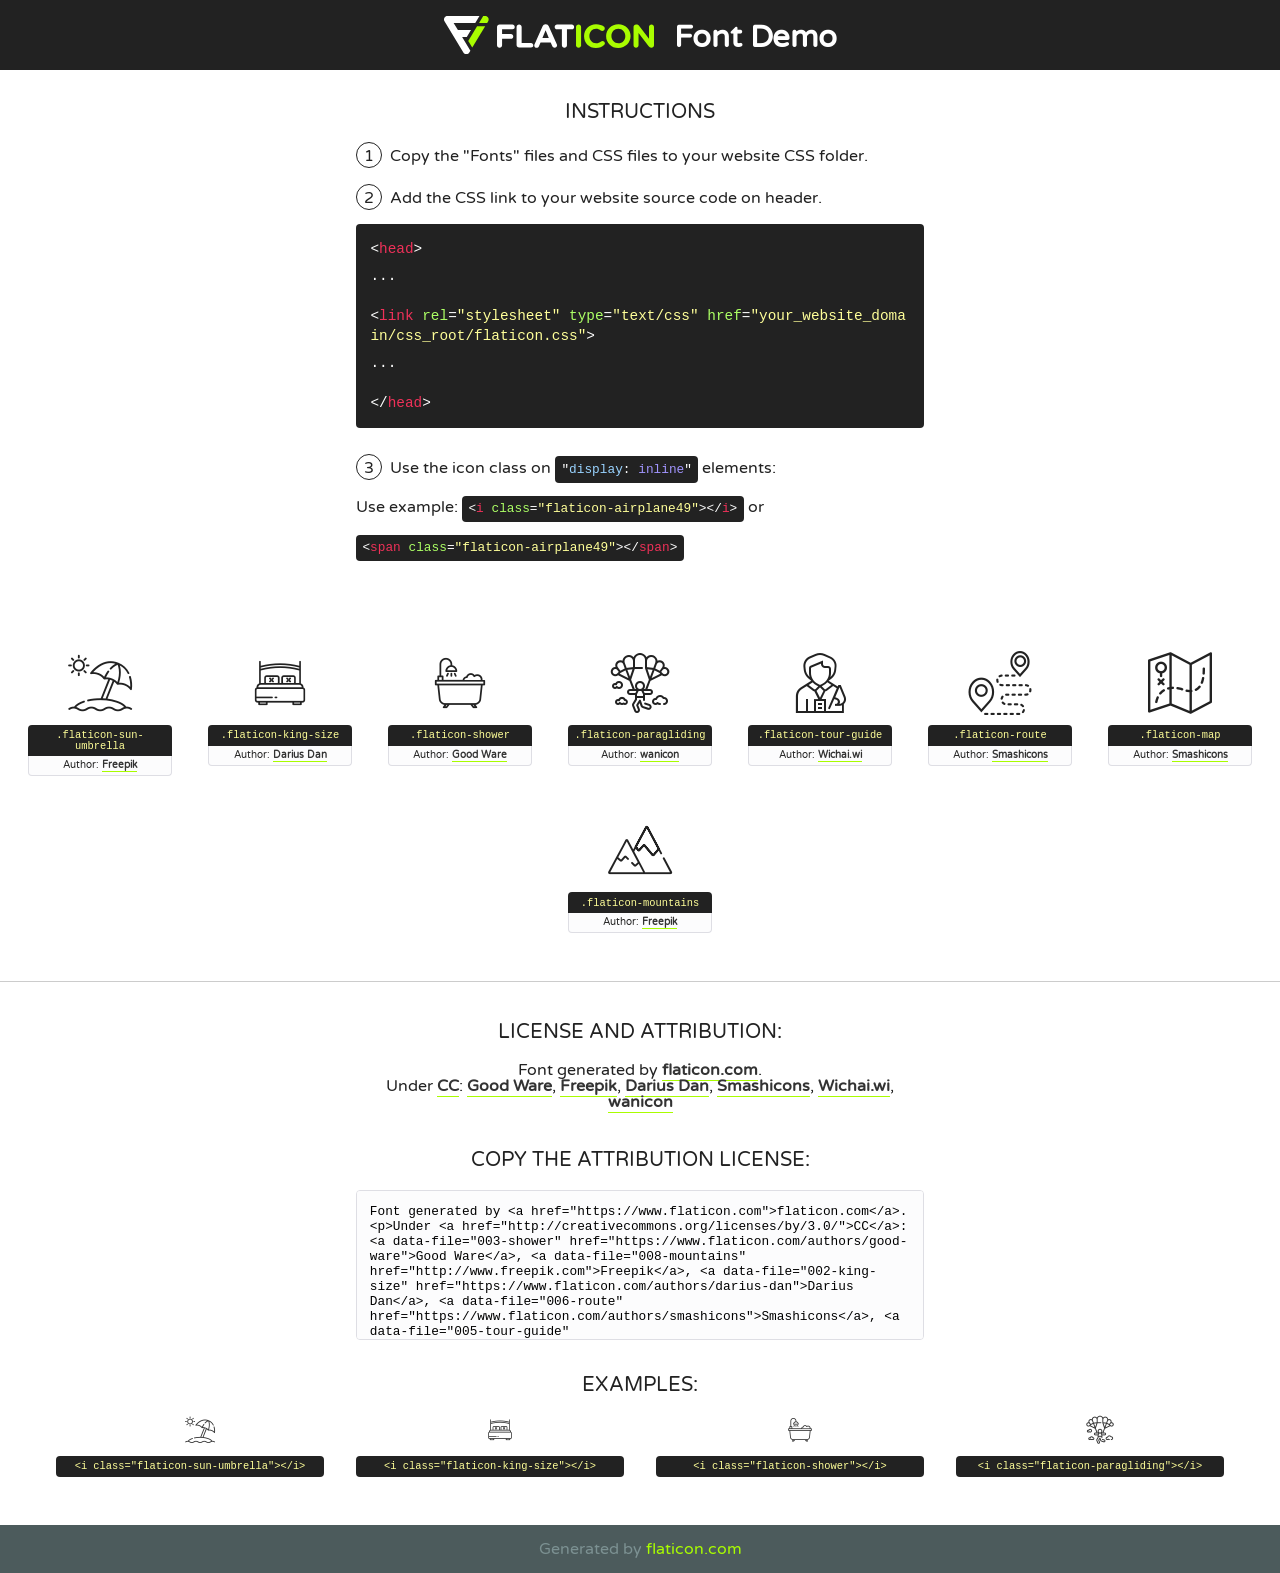
<file: fonts/flaticon/font/flaticon.html>
<!DOCTYPE html>
<!--
  Flaticon icon font: Flaticon
  Creation date: 22/08/2019 02:16
-->
<html>
<!DOCTYPE html>
<html>

<head>
    <title>Flaticon WebFont</title>
    <link href="http://fonts.googleapis.com/css?family=Varela+Round" rel="stylesheet" type="text/css" />
    <link rel="stylesheet" type="text/css" href="flaticon.css">
    <meta charset="UTF-8">
    <style>
    html, body, div, span, applet, object, iframe,
    h1, h2, h3, h4, h5, h6, p, blockquote, pre,
    a, abbr, acronym, address, big, cite, code,
    del, dfn, em, img, ins, kbd, q, s, samp,
    small, strike, strong, sub, sup, tt, var,
    b, u, i, center,
    dl, dt, dd, ol, ul, li,
    fieldset, form, label, legend,
    table, caption, tbody, tfoot, thead, tr, th, td,
    article, aside, canvas, details, embed, 
    figure, figcaption, footer, header, hgroup, 
    menu, nav, output, ruby, section, summary,
    time, mark, audio, video {
        margin: 0;
        padding: 0;
        border: 0;
        font-size: 100%;
        font: inherit;
        vertical-align: baseline;
    }
    /* HTML5 display-role reset for older browsers */
    article, aside, details, figcaption, figure, 
    footer, header, hgroup, menu, nav, section {
        display: block;
    }
    body {
        line-height: 1;
    }
    ol, ul {
        list-style: none;
    }
    blockquote, q {
        quotes: none;
    }
    blockquote:before, blockquote:after,
    q:before, q:after {
        content: '';
        content: none;
    }
    table {
        border-collapse: collapse;
        border-spacing: 0;
    }
    body {
        font-family: 'Varela Round', Helvetica, Arial, sans-serif;
        font-size: 16px;
        color: #222;
    }
    a {
        color: #333;
        border-bottom: 1px solid #a9fd00;
        font-weight: bold;
        text-decoration: none;
    }
    * {
        -moz-box-sizing: border-box;
        -webkit-box-sizing: border-box;
        box-sizing: border-box;
        margin: 0;
        padding: 0;
    }
    [class^="flaticon-"]:before, [class*=" flaticon-"]:before, [class^="flaticon-"]:after, [class*=" flaticon-"]:after {
        font-family: Flaticon;
        font-size: 30px;
        font-style: normal;
        margin-left: 20px;
        color: #333;
    }
    .wrapper {
        max-width: 600px;
        margin: auto;
        padding: 0 1em;
    }
    .title {
        font-size: 1.25em;
        text-align: center;
        margin-bottom: 1em;
        text-transform: uppercase;
    }
    header {
        text-align: center;
        background-color: #222;
        color: #fff;
        padding: 1em;
    }
    header .logo {
        width: 210px;
        height: 38px;
        display: inline-block;
        vertical-align: middle;
        margin-right: 1em;
        border: none;
    }
    header strong {
        font-size: 1.95em;
        font-weight: bold;
        vertical-align: middle;
        margin-top: 5px;
        display: inline-block;
    }
    .demo {
        margin: 2em auto;
        line-height: 1.25em;
    }
    .demo ul li {
        margin-bottom: 1em;
    }
    .demo ul li .num {
        color: #222;
        border-radius: 20px;
        display: inline-block;
        width: 26px;
        padding: 3px;
        height: 26px;
        text-align: center;
        margin-right: 0.5em;
        border: 1px solid #222;
    }
    .demo ul li code {
        background-color: #222;
        border-radius: 4px;
        padding: 0.25em 0.5em;
        display: inline-block;
        color: #fff;
        font-family: Consolas,Monaco,Lucida Console,Liberation Mono,DejaVu Sans Mono,Bitstream Vera Sans Mono,Courier New, monospace;
        font-weight: lighter;
        margin-top: 1em;
        font-size: 0.8em;
        word-break: break-all;
    }
    .demo ul li code.big {
        padding: 1em;
        font-size: 0.9em;
    }
    .demo ul li code .red {
        color: #EF3159;
    }
    .demo ul li code .green {
        color: #ACFF65;
    }
    .demo ul li code .yellow {
        color: #FFFF99;
    }
    .demo ul li code .blue {
        color: #99D3FF;
    }
    .demo ul li code .purple {
        color: #A295FF;
    }
    .demo ul li code .dots {
        margin-top: 0.5em;
        display: block;
    }
    #glyphs {
        border-bottom: 1px solid #ccc;
        padding: 2em 0;
        text-align: center;
    }
    .glyph {
        display: inline-block;
        width: 9em;
        margin: 1em;
        text-align: center;
        vertical-align: top;
        background: #FFF;
    }
    .glyph .glyph-icon {
        padding: 10px;
        display: block;
        font-family:"Flaticon";
        font-size: 64px;
        line-height: 1;
    }
    .glyph .glyph-icon:before {
        font-size: 64px;
        color: #222;
        margin-left: 0;
    }
    .class-name {
        font-size: 0.65em;
        background-color: #222;
        color: #fff;
        border-radius: 4px 4px 0 0;
        padding: 0.5em;
        color: #FFFF99;
        font-family: Consolas,Monaco,Lucida Console,Liberation Mono,DejaVu Sans Mono,Bitstream Vera Sans Mono,Courier New, monospace;
    }
    .author-name {
        font-size: 0.6em;
        background-color: #fcfcfd;
        border: 1px solid #DEDEE4;
        border-top: 0;
        border-radius: 0 0 4px 4px;
        padding: 0.5em;
    }
    .class-name:last-child {
        font-size: 10px;
        color:#888;
    }
    .class-name:last-child a {
        font-size: 10px;
        color:#555;
    }
    .class-name:last-child a:hover {
        color:#a9fd00;
    }
    .glyph > input {
        display: block;
        width: 100px;
        margin: 5px auto;
        text-align: center;
        font-size: 12px;
        cursor: text;
    }
    .glyph > input.icon-input {
        font-family:"Flaticon";
        font-size: 16px;
        margin-bottom: 10px;
    }
    .attribution .title {
        margin-top: 2em;
    }
    .attribution textarea {
        background-color: #fcfcfd;
        padding: 1em;
        border: none;
        box-shadow: none;
        border: 1px solid #DEDEE4;
        border-radius: 4px;
        resize: none;
        width: 100%;
        height: 150px;
        font-size: 0.8em;
        font-family: Consolas,Monaco,Lucida Console,Liberation Mono,DejaVu Sans Mono,Bitstream Vera Sans Mono,Courier New, monospace;
        -webkit-appearance: none;
    }
    .iconsuse {
        margin: 2em auto;
        text-align: center;
        max-width: 1200px;
    }
    .iconsuse:after {
        content: '';
        display: table;
        clear: both;
    }
    .iconsuse .image {
        float: left;
        width: 25%;
        padding: 0 1em;
    }
    .iconsuse .image p {
        margin-bottom: 1em;
    }
    .iconsuse .image span {
        display: block;
        font-size: 0.65em;
        background-color: #222;
        color: #fff;
        border-radius: 4px;
        padding: 0.5em;
        color: #FFFF99;
        margin-top: 1em;
        font-family: Consolas,Monaco,Lucida Console,Liberation Mono,DejaVu Sans Mono,Bitstream Vera Sans Mono,Courier New, monospace;
    }
    #footer {
        text-align: center;
        background-color: #4C5B5C;
        color: #7c9192;
        padding: 1em;
    }
    #footer a {
        border: none;
        color: #a9fd00;
        font-weight: normal;
    }
    @media (max-width: 960px) {
        .iconsuse .image {
            width: 50%;
        }
    }
    @media (max-width: 560px) {
        .iconsuse .image {
            width: 100%;
        }
    }
    </style>
</head>

<body class="characters-off">

    <header>
        <a href="https://www.flaticon.com" target="_blank" class="logo">
            <svg version="1.1" xmlns="http://www.w3.org/2000/svg" xmlns:xlink="http://www.w3.org/1999/xlink" xmlns:a="http://ns.adobe.com/AdobeSVGViewerExtensions/3.0/" viewBox="0 0 560.875 102.036" enable-background="new 0 0 560.875 102.036" xml:space="preserve">
                <defs>
                </defs>
                <g>
                    <g class="letters">
                        <path fill="#ffffff" d="M141.596,29.675c0-3.777,2.985-6.767,6.764-6.767h34.438c3.426,0,6.15,2.728,6.15,6.15
                        c0,3.43-2.724,6.149-6.15,6.149h-27.674v13.091h23.719c3.429,0,6.151,2.724,6.151,6.15c0,3.43-2.723,6.149-6.151,6.149h-23.719
                        v17.574c0,3.773-2.986,6.761-6.764,6.761c-3.779,0-6.764-2.989-6.764-6.761V29.675z"></path>
                        <path fill="#ffffff" d="M193.844,29.149c0-3.781,2.985-6.767,6.764-6.767c3.776,0,6.763,2.985,6.763,6.767v42.957h25.039
                        c3.426,0,6.149,2.726,6.149,6.153c0,3.425-2.723,6.15-6.149,6.15h-31.802c-3.779,0-6.764-2.986-6.764-6.768V29.149z"></path>
                        <path fill="#ffffff" d="M241.891,75.71l21.438-48.407c1.492-3.341,4.215-5.357,7.906-5.357h0.792
                        c3.686,0,6.323,2.017,7.815,5.357l21.439,48.407c0.436,0.967,0.701,1.845,0.701,2.723c0,3.602-2.809,6.501-6.414,6.501
                        c-3.161,0-5.269-1.845-6.499-4.655l-4.132-9.661h-27.059l-4.301,10.102c-1.144,2.631-3.426,4.214-6.237,4.214
                        c-3.517,0-6.24-2.81-6.24-6.325C241.1,77.64,241.451,76.677,241.891,75.71z M279.932,58.666l-8.521-20.297l-8.526,20.297H279.932
                        z"></path>
                        <path fill="#ffffff" d="M314.864,35.387H301.86c-3.429,0-6.239-2.813-6.239-6.238c0-3.429,2.811-6.24,6.239-6.24h39.533
                        c3.426,0,6.237,2.811,6.237,6.24c0,3.425-2.811,6.238-6.237,6.238h-13.001v42.785c0,3.773-2.99,6.761-6.764,6.761
                        c-3.779,0-6.764-2.989-6.764-6.761V35.387z"></path>
                        <path fill="#A9FD00" d="M352.615,29.149c0-3.781,2.985-6.767,6.767-6.767c3.774,0,6.761,2.985,6.761,6.767v49.024
                        c0,3.773-2.987,6.761-6.761,6.761c-3.781,0-6.767-2.989-6.767-6.761V29.149z"></path>
                        <path fill="#A9FD00" d="M374.132,53.836v-0.179c0-17.481,13.178-31.801,32.065-31.801c9.22,0,15.459,2.458,20.557,6.238
                        c1.402,1.054,2.637,2.985,2.637,5.357c0,3.692-2.985,6.59-6.681,6.59c-1.845,0-3.071-0.702-4.044-1.319
                        c-3.776-2.813-7.729-4.393-12.562-4.393c-10.364,0-17.831,8.611-17.831,19.154v0.173c0,10.542,7.291,19.329,17.831,19.329
                        c5.715,0,9.492-1.756,13.359-4.834c1.049-0.874,2.458-1.491,4.039-1.491c3.429,0,6.325,2.813,6.325,6.236
                        c0,2.106-1.056,3.78-2.282,4.834c-5.539,4.834-12.036,7.733-21.878,7.733C387.572,85.464,374.132,71.493,374.132,53.836z"></path>
                        <path fill="#A9FD00" d="M433.009,53.836v-0.179c0-17.481,13.79-31.801,32.766-31.801c18.981,0,32.592,14.143,32.592,31.628v0.173
                        c0,17.483-13.785,31.807-32.769,31.807C446.625,85.464,433.009,71.32,433.009,53.836z M484.224,53.836v-0.179
                        c0-10.539-7.725-19.326-18.626-19.326c-10.893,0-18.449,8.611-18.449,19.154v0.173c0,10.542,7.73,19.329,18.626,19.329
                        C476.676,72.986,484.224,64.378,484.224,53.836z"></path>
                        <path fill="#A9FD00" d="M506.233,29.321c0-3.774,2.99-6.763,6.767-6.763h1.401c3.252,0,5.183,1.583,7.029,3.953l26.093,34.265
                        V29.059c0-3.692,2.99-6.677,6.681-6.677c3.683,0,6.671,2.985,6.671,6.677v48.934c0,3.78-2.987,6.765-6.764,6.765h-0.436
                        c-3.257,0-5.188-1.581-7.034-3.953l-27.056-35.492v32.944c0,3.687-2.985,6.676-6.678,6.676c-3.683,0-6.673-2.989-6.673-6.676
                        V29.321z"></path>
                    </g>
                    <g class="insignia">
                        <path fill="#ffffff" d="M48.372,56.137h12.517l11.156-18.537H37.186L25.688,18.539h57.825L94.668,0H9.271
                        C5.925,0,2.842,1.801,1.198,4.716c-1.644,2.907-1.593,6.482,0.134,9.343l50.38,83.501c1.678,2.781,4.689,4.476,7.938,4.476
                        c3.246,0,6.257-1.695,7.935-4.476l2.898-4.804L48.372,56.137z"></path>
                        <g class="i">
                            <path fill="#A9FD00" d="M93.575,18.539h0.031v0.004l21.652,0.004l2.705-4.488c1.727-2.861,1.778-6.436,0.133-9.343
                            C116.454,1.801,113.371,0,110.026,0h-5.294L93.575,18.539z"></path>
                            <polygon fill="#A9FD00" points="88.291,27.356 64.725,66.486 75.519,84.404 109.942,27.356"></polygon>
                        </g>
                    </g>
                </g>
            </svg>
        </a>
        <strong>Font Demo</strong>
    </header>


    <section class="demo wrapper">

        <p class="title">Instructions</p>

        <ul>
            <li>
                <span class="num">1</span>Copy the "Fonts" files and CSS files to your website CSS folder.
            </li>
            <li>
                <span class="num">2</span>Add the CSS link to your website source code on header.
                <code class="big">
                    &lt;<span class="red">head</span>&gt;
                    <br/><span class="dots">...</span>
                    <br/>&lt;<span class="red">link</span> <span class="green">rel</span>=<span class="yellow">"stylesheet"</span> <span class="green">type</span>=<span class="yellow">"text/css"</span> <span class="green">href</span>=<span class="yellow">"your_website_domain/css_root/flaticon.css"</span>&gt;
                    <br/><span class="dots">...</span>
                    <br/>&lt;/<span class="red">head</span>&gt;
                </code>
            </li>

            <li>
                <p>
                    <span class="num">3</span>Use the icon class on <code>"<span class="blue">display</span>:<span class="purple"> inline</span>"</code> elements:
                    <br />
                    Use example: <code>&lt;<span class="red">i</span> <span class="green">class</span>=<span class="yellow">&quot;flaticon-airplane49&quot;</span>&gt;&lt;/<span class="red">i</span>&gt;</code> or <code>&lt;<span class="red">span</span> <span class="green">class</span>=<span class="yellow">&quot;flaticon-airplane49&quot;</span>&gt;&lt;/<span class="red">span</span>&gt;</code>
            </li>
        </ul>

    </section>




   <section id="glyphs">          
    
      
        <div class="glyph"><div class="glyph-icon flaticon-sun-umbrella"></div>
            <div class="class-name">.flaticon-sun-umbrella</div>
            <div class="author-name">Author: <a data-file="001-sun-umbrella" href="http://www.freepik.com">Freepik</a> </div> 
        </div>        
        
        <div class="glyph"><div class="glyph-icon flaticon-king-size"></div>
            <div class="class-name">.flaticon-king-size</div>
            <div class="author-name">Author: <a data-file="002-king-size" href="https://www.flaticon.com/authors/darius-dan">Darius Dan</a> </div> 
        </div>        
        
        <div class="glyph"><div class="glyph-icon flaticon-shower"></div>
            <div class="class-name">.flaticon-shower</div>
            <div class="author-name">Author: <a data-file="003-shower" href="https://www.flaticon.com/authors/good-ware">Good Ware</a> </div> 
        </div>        
        
        <div class="glyph"><div class="glyph-icon flaticon-paragliding"></div>
            <div class="class-name">.flaticon-paragliding</div>
            <div class="author-name">Author: <a data-file="004-paragliding" href="https://www.flaticon.com/authors/wanicon">wanicon</a> </div> 
        </div>        
        
        <div class="glyph"><div class="glyph-icon flaticon-tour-guide"></div>
            <div class="class-name">.flaticon-tour-guide</div>
            <div class="author-name">Author: <a data-file="005-tour-guide" href="https://www.flaticon.com/authors/wichaiwi">Wichai.wi</a> </div> 
        </div>        
        
        <div class="glyph"><div class="glyph-icon flaticon-route"></div>
            <div class="class-name">.flaticon-route</div>
            <div class="author-name">Author: <a data-file="006-route" href="https://www.flaticon.com/authors/smashicons">Smashicons</a> </div> 
        </div>        
        
        <div class="glyph"><div class="glyph-icon flaticon-map"></div>
            <div class="class-name">.flaticon-map</div>
            <div class="author-name">Author: <a data-file="007-map" href="https://www.flaticon.com/authors/smashicons">Smashicons</a> </div> 
        </div>        
        
        <div class="glyph"><div class="glyph-icon flaticon-mountains"></div>
            <div class="class-name">.flaticon-mountains</div>
            <div class="author-name">Author: <a data-file="008-mountains" href="http://www.freepik.com">Freepik</a> </div> 
        </div>        
        

    </section>



    <section class="attribution wrapper"   style="text-align:center;">

      <div class="title">License and attribution:</div><div class="attrDiv">Font generated by <a href="https://www.flaticon.com">flaticon.com</a>. <div><p>Under <a href="http://creativecommons.org/licenses/by/3.0/">CC</a>: <a data-file="003-shower" href="https://www.flaticon.com/authors/good-ware">Good Ware</a>, <a data-file="008-mountains" href="http://www.freepik.com">Freepik</a>, <a data-file="002-king-size" href="https://www.flaticon.com/authors/darius-dan">Darius Dan</a>, <a data-file="006-route" href="https://www.flaticon.com/authors/smashicons">Smashicons</a>, <a data-file="005-tour-guide" href="https://www.flaticon.com/authors/wichaiwi">Wichai.wi</a>, <a data-file="004-paragliding" href="https://www.flaticon.com/authors/wanicon">wanicon</a></p>  </div>
      </div>
      <div class="title">Copy the Attribution License:</div>

    <textarea onclick="this.focus();this.select();">Font generated by &lt;a href=&quot;https://www.flaticon.com&quot;&gt;flaticon.com&lt;/a&gt;. <p>Under <a href="http://creativecommons.org/licenses/by/3.0/">CC</a>: <a data-file="003-shower" href="https://www.flaticon.com/authors/good-ware">Good Ware</a>, <a data-file="008-mountains" href="http://www.freepik.com">Freepik</a>, <a data-file="002-king-size" href="https://www.flaticon.com/authors/darius-dan">Darius Dan</a>, <a data-file="006-route" href="https://www.flaticon.com/authors/smashicons">Smashicons</a>, <a data-file="005-tour-guide" href="https://www.flaticon.com/authors/wichaiwi">Wichai.wi</a>, <a data-file="004-paragliding" href="https://www.flaticon.com/authors/wanicon">wanicon</a></p>  
     </textarea>

    </section>

    <section class="iconsuse">

          <div class="title">Examples:</div>            
             
            <div class="image">
                <p>
                    <i class="glyph-icon flaticon-sun-umbrella"></i> 
                    <span>&lt;i class=&quot;flaticon-sun-umbrella&quot;&gt;&lt;/i&gt;</span>
                </p>
            </div>
            
            <div class="image">
                <p>
                    <i class="glyph-icon flaticon-king-size"></i> 
                    <span>&lt;i class=&quot;flaticon-king-size&quot;&gt;&lt;/i&gt;</span>
                </p>
            </div>
            
            <div class="image">
                <p>
                    <i class="glyph-icon flaticon-shower"></i> 
                    <span>&lt;i class=&quot;flaticon-shower&quot;&gt;&lt;/i&gt;</span>
                </p>
            </div>
            
            <div class="image">
                <p>
                    <i class="glyph-icon flaticon-paragliding"></i> 
                    <span>&lt;i class=&quot;flaticon-paragliding&quot;&gt;&lt;/i&gt;</span>
                </p>
            </div>
                       
        </div>
                            
    </section>

<div id="footer">
    <div>Generated by <a href="https://www.flaticon.com">flaticon.com</a>
    </div>
</div>



</body>
</html>
</file>
<file: fonts/flaticon/font/flaticon.css>
/*
  	Flaticon icon font: Flaticon
  	Creation date: 22/08/2019 02:16
  	*/

@font-face {
  font-family: "Flaticon";
  src: url("./Flaticon.eot");
  src: url("./Flaticon.eot?#iefix") format("embedded-opentype"),
       url("./Flaticon.woff2") format("woff2"),
       url("./Flaticon.woff") format("woff"),
       url("./Flaticon.ttf") format("truetype"),
       url("./Flaticon.svg#Flaticon") format("svg");
  font-weight: normal;
  font-style: normal;
}

@media screen and (-webkit-min-device-pixel-ratio:0) {
  @font-face {
    font-family: "Flaticon";
    src: url("./Flaticon.svg#Flaticon") format("svg");
  }
}

[class^="flaticon-"]:before, [class*=" flaticon-"]:before,
[class^="flaticon-"]:after, [class*=" flaticon-"]:after {   
  font-family: Flaticon;
        font-size: 20px;
font-style: normal;
margin-left: 20px;
}

.flaticon-sun-umbrella:before { content: "\f100"; }
.flaticon-king-size:before { content: "\f101"; }
.flaticon-shower:before { content: "\f102"; }
.flaticon-paragliding:before { content: "\f103"; }
.flaticon-tour-guide:before { content: "\f104"; }
.flaticon-route:before { content: "\f105"; }
.flaticon-map:before { content: "\f106"; }
.flaticon-mountains:before { content: "\f107"; }
.flaticon-money-paper-of-dollars-hand-drawn-symbol:before { content: "\f1d9"; }
.flaticon-money-stack-hand-drawn-outline:before { content: "\f1da"; }
.flaticon-money-symbol-hand-drawn-outline:before { content: "\f1db"; }
</file>
